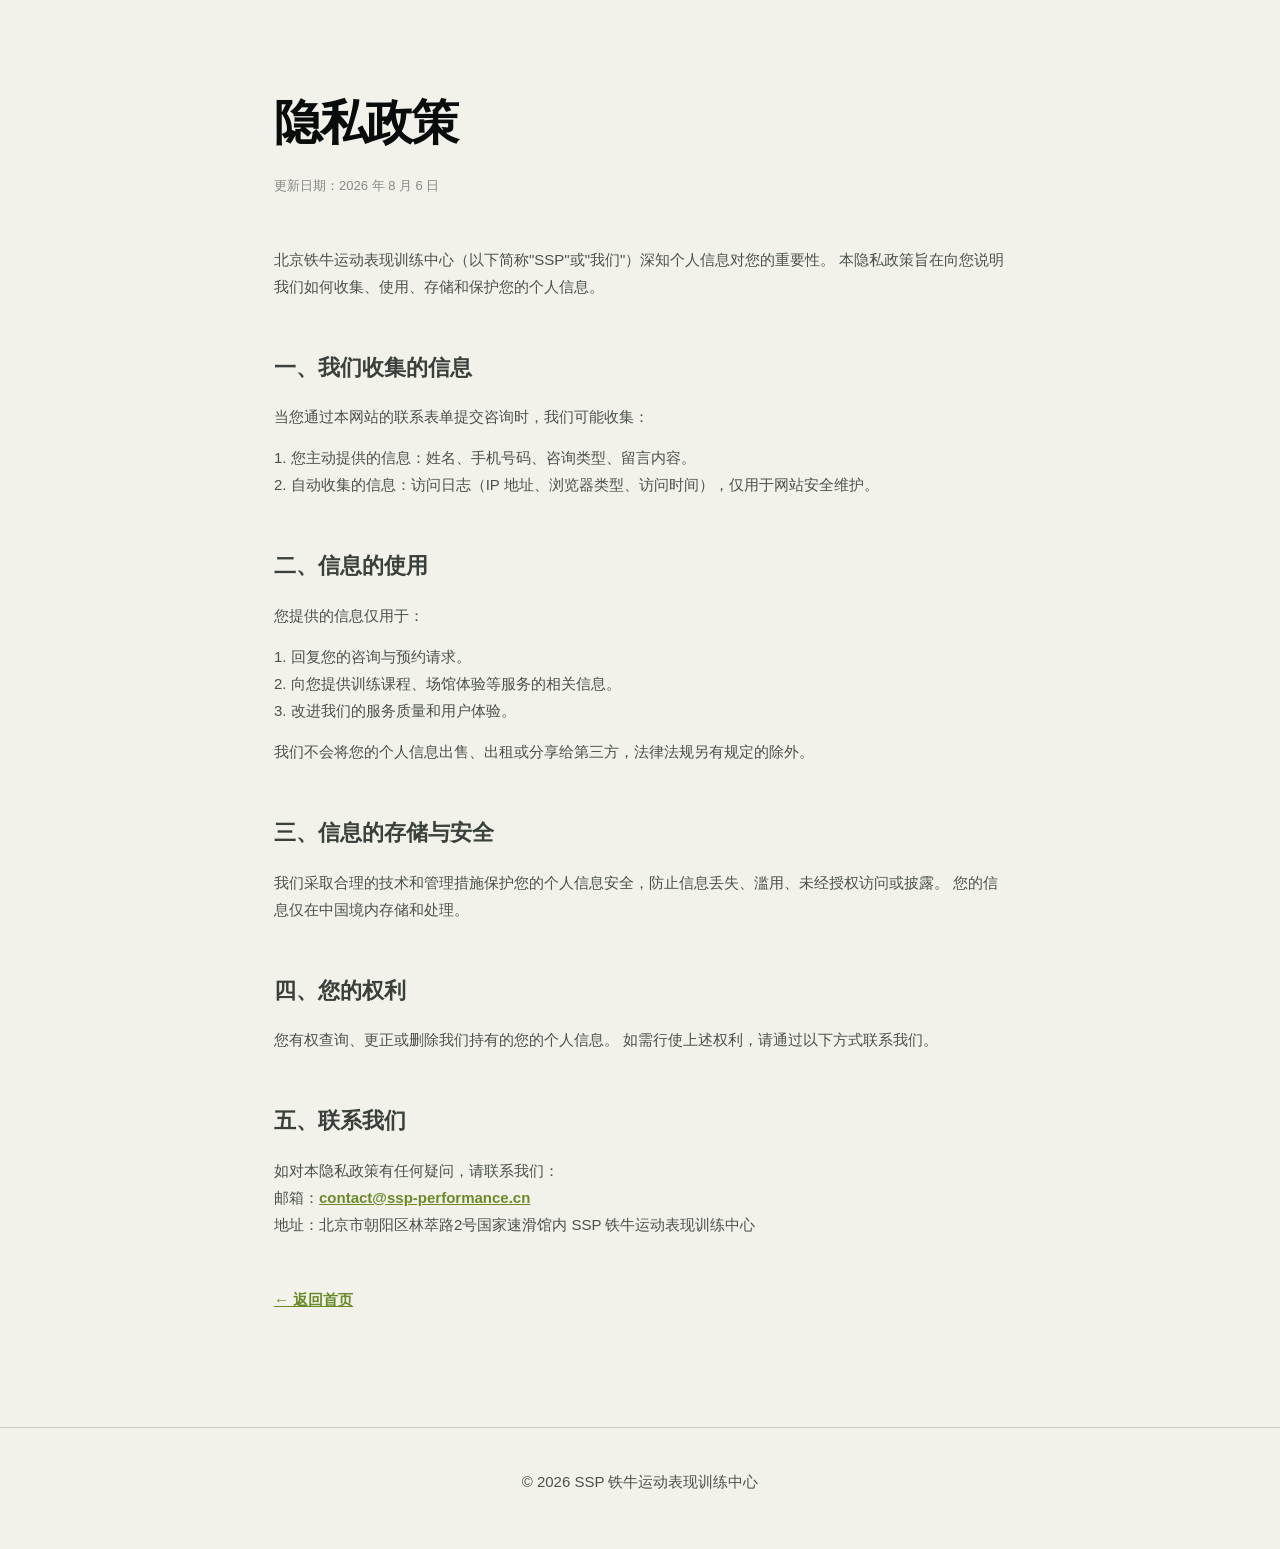
<file: privacy.html>
<!doctype html>
<html lang="zh-CN">
  <head>
    <meta charset="UTF-8" />
    <meta name="viewport" content="width=device-width, initial-scale=1.0" />
    <meta name="robots" content="noindex,follow" />
    <meta name="theme-color" content="#080c0a" />
    <title>隐私政策 — SSP 铁牛运动表现训练中心</title>
    <style>
      :root {
        --ink: #080c0a;
        --paper: #f2f2eb;
        --lime: #b8df45;
        --line: rgba(8, 12, 10, 0.16);
      }
      *,
      *::before,
      *::after {
        box-sizing: border-box;
      }
      body {
        margin: 0;
        color: var(--ink);
        background: var(--paper);
        font-family: Inter, "Helvetica Neue", "PingFang SC", "Microsoft YaHei", Arial, sans-serif;
        font-size: 16px;
        line-height: 1.8;
        -webkit-font-smoothing: antialiased;
      }
      main {
        max-width: 780px;
        margin: 0 auto;
        padding: 80px 24px 100px;
      }
      h1 {
        margin: 0 0 8px;
        font-size: clamp(32px, 5vw, 48px);
        font-weight: 900;
        letter-spacing: -0.05em;
      }
      .update {
        color: #888;
        font-size: 13px;
        margin-bottom: 48px;
      }
      h2 {
        margin: 48px 0 16px;
        font-size: 22px;
        font-weight: 800;
        color: #3a403b;
      }
      p {
        margin: 0 0 14px;
        color: #4a514b;
        font-size: 15px;
      }
      a {
        color: #6a8a28;
        font-weight: 600;
      }
      footer {
        text-align: center;
        padding: 40px 24px;
        border-top: 1px solid var(--line);
        color: #999;
        font-size: 13px;
      }
      footer a {
        color: #888;
        text-decoration: none;
      }
    </style>
  </head>
  <body>
    <main>
      <h1>隐私政策</h1>
      <p class="update">更新日期：2026 年 8 月 6 日</p>

      <p>
        北京铁牛运动表现训练中心（以下简称"SSP"或"我们"）深知个人信息对您的重要性。
        本隐私政策旨在向您说明我们如何收集、使用、存储和保护您的个人信息。
      </p>

      <h2>一、我们收集的信息</h2>
      <p>当您通过本网站的联系表单提交咨询时，我们可能收集：</p>
      <p>
        1. 您主动提供的信息：姓名、手机号码、咨询类型、留言内容。<br />
        2. 自动收集的信息：访问日志（IP 地址、浏览器类型、访问时间），仅用于网站安全维护。
      </p>

      <h2>二、信息的使用</h2>
      <p>您提供的信息仅用于：</p>
      <p>
        1. 回复您的咨询与预约请求。<br />
        2. 向您提供训练课程、场馆体验等服务的相关信息。<br />
        3. 改进我们的服务质量和用户体验。
      </p>
      <p>我们不会将您的个人信息出售、出租或分享给第三方，法律法规另有规定的除外。</p>

      <h2>三、信息的存储与安全</h2>
      <p>
        我们采取合理的技术和管理措施保护您的个人信息安全，防止信息丢失、滥用、未经授权访问或披露。
        您的信息仅在中国境内存储和处理。
      </p>

      <h2>四、您的权利</h2>
      <p>
        您有权查询、更正或删除我们持有的您的个人信息。
        如需行使上述权利，请通过以下方式联系我们。
      </p>

      <h2>五、联系我们</h2>
      <p>
        如对本隐私政策有任何疑问，请联系我们：<br />
        邮箱：<a href="mailto:contact@ssp-performance.cn">contact@ssp-performance.cn</a><br />
        地址：北京市朝阳区林萃路2号国家速滑馆内 SSP 铁牛运动表现训练中心
      </p>

      <p style="margin-top:48px">
        <a href="/">← 返回首页</a>
      </p>
    </main>
    <footer>
      <p>© 2026 SSP 铁牛运动表现训练中心</p>
    </footer>
  </body>
</html>
</file>
